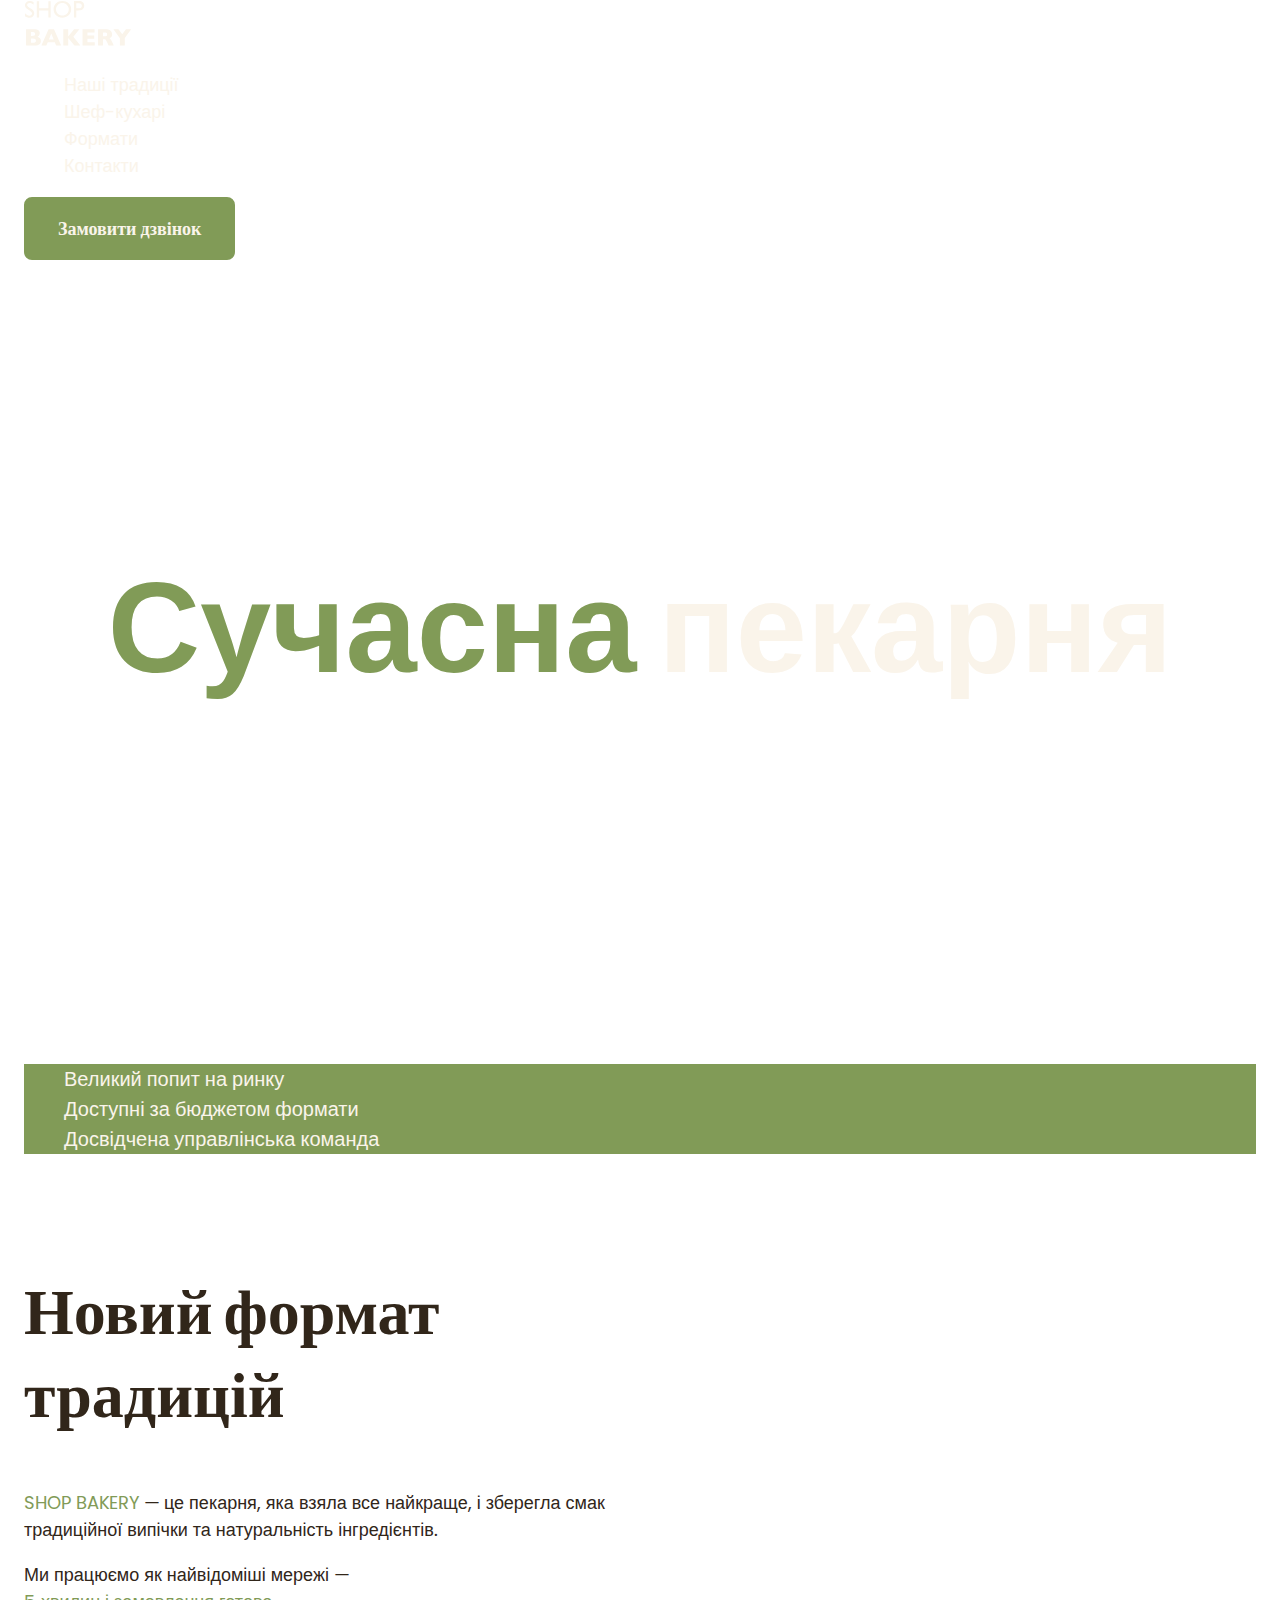
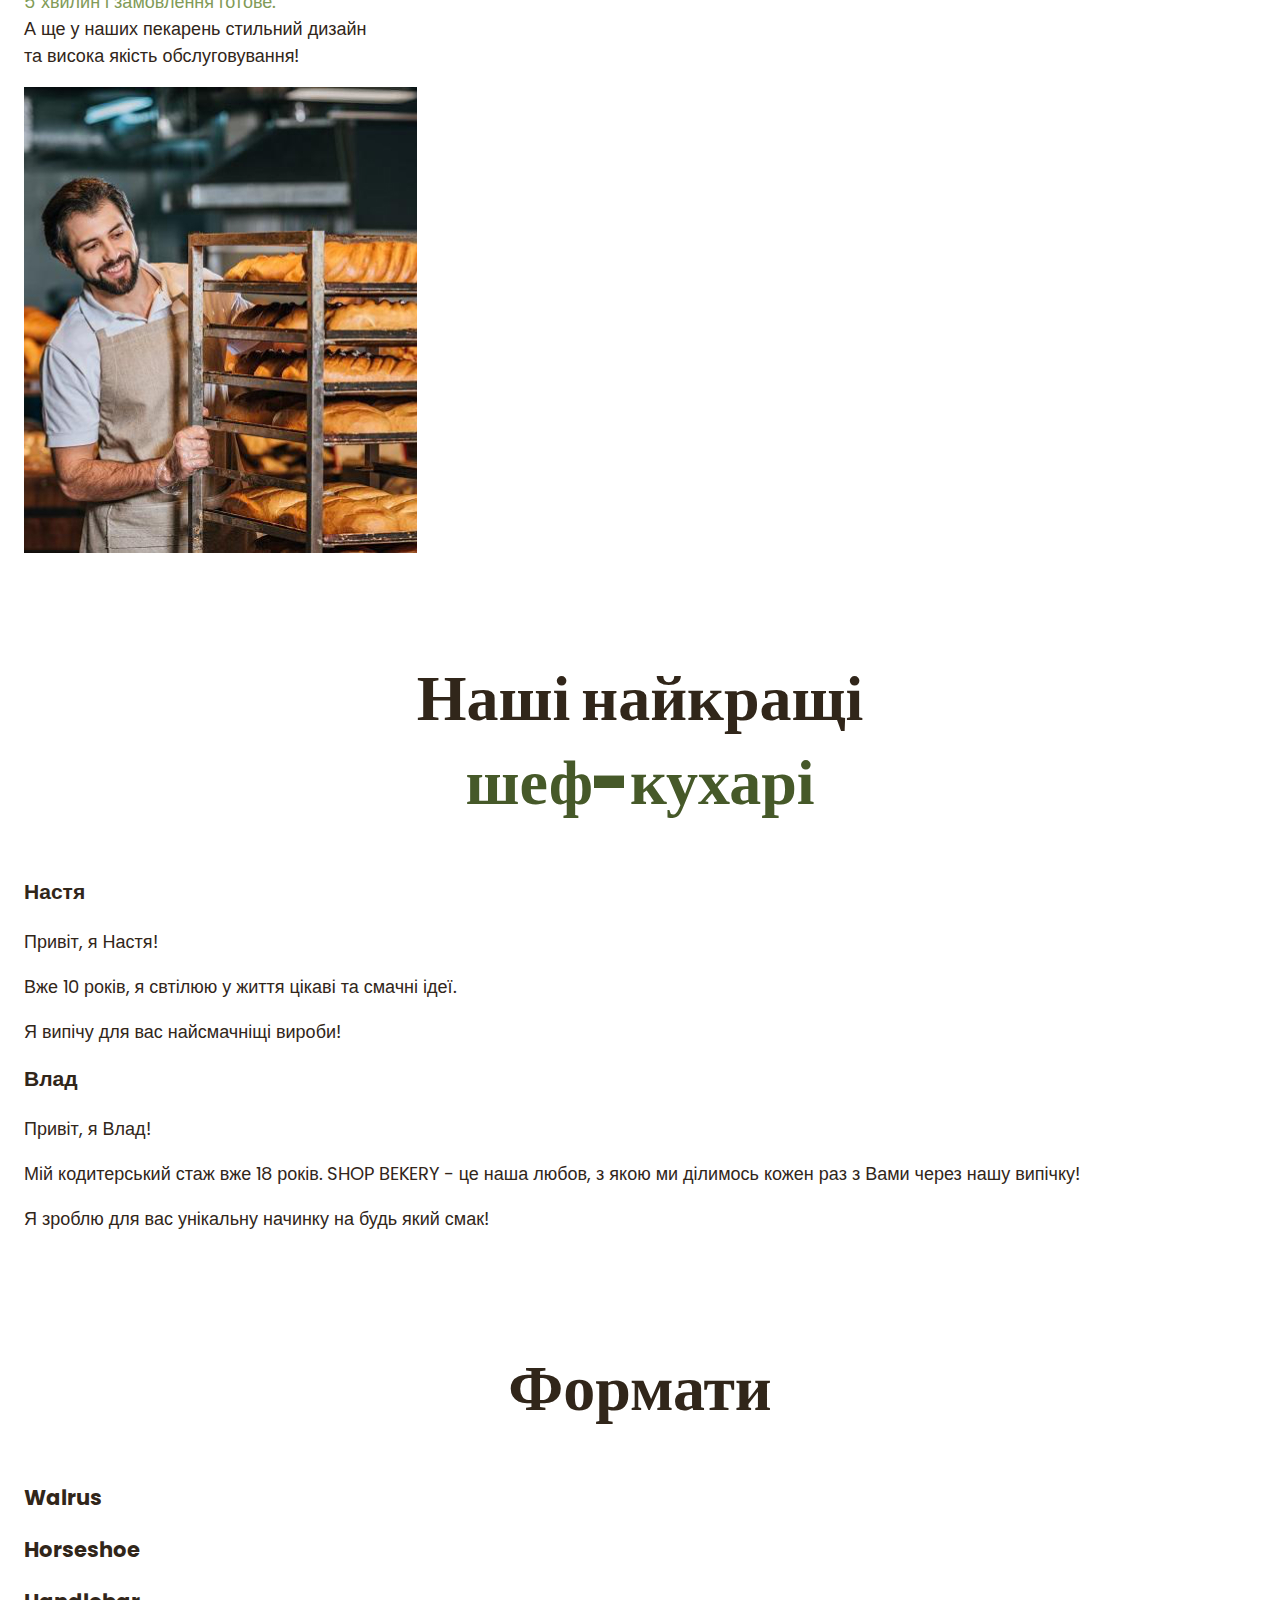
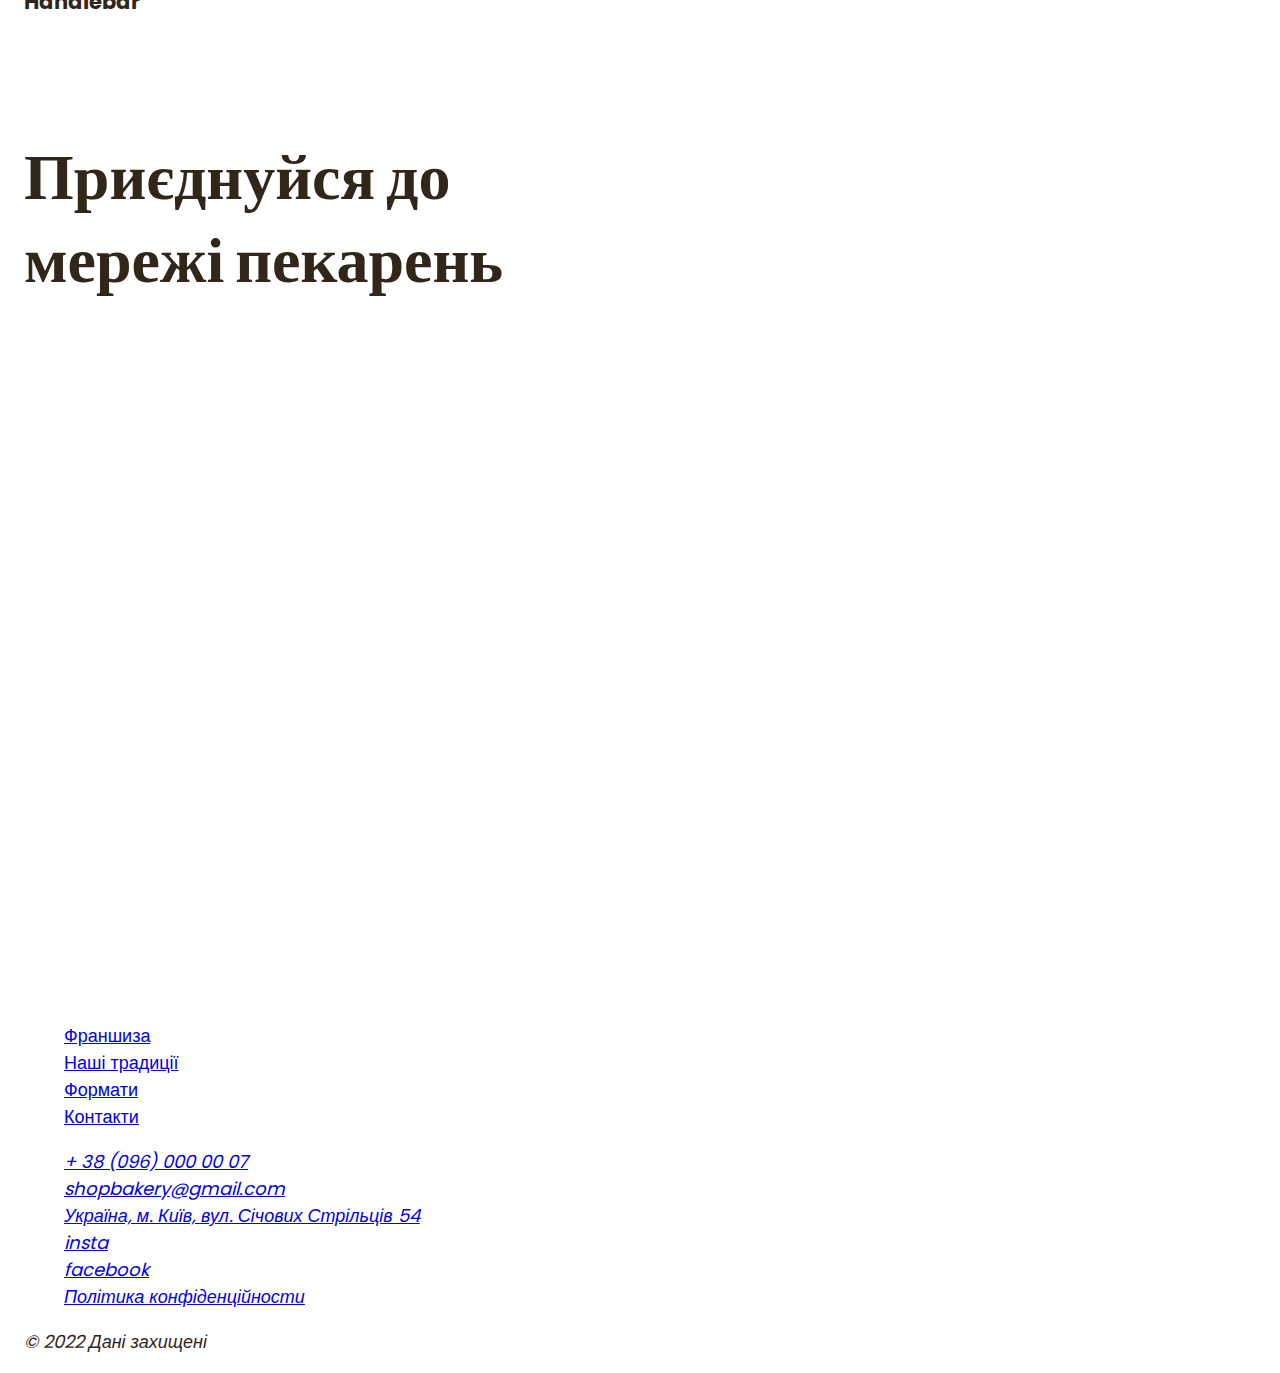
<file: index.html>
<!DOCTYPE html>
<html lang="en">
<head>
    <meta charset="UTF-8">
    <meta name="viewport" content="width=device-width, initial-scale=1.0">
    <title>Backery</title>
    <link rel="stylesheet" href="styles.css">

</head>
<!-- https://www.figma.com/file/fDlsHwelyuOVsfUmCzm3dA/%D0%A1%D1%83%D1%87%D0%B0%D1%81%D0%BD%D1%8F-%D0%BF%D0%B5%D0%BA%D0%B0%D1%80%D0%BD%D1%8F?node-id=115%3A613&mode=dev -->
<body>
        <header>
            <div class="container">
           <nav>
            <a href="./index.html">
            <img src="./images/logo.svg" alt="Логотип сучасної пекарні">
            </a>
            <ul>
                <li><a class="header_link" href="#traditions">Наші традиції</a></li>
                <li><a class="header_link" href="#bestchefs">Шеф-кухарі</a></li>
                <li><a class="header_link" href="#formats">Формати</a></li>
                <li><a class="header_link" href="#contacts">Контакти</a></li>
            </ul>
           </nav>
           <button class="button" type="submit">Замовити дзвінок</button>
        </div>
        </header>
    <main>
        <section class="hero_section">
        <div class="container">
            <h1 class="hero_title"><span class="accent">Сучасна</span> пекарня</h1>
        </div>
        </section>
        <section class="section">
            <div class="container">
            <!-- секція не може бути без заголовку тому прописуємо
            та ховаємо -->
            <h2 class="visually_hidden">Наші переваги</h2>
            <!-- на одну секцію можна задавати два класи чи три
            у форматі class="advantages-list section-title та інше" -->
            <ul class="advantages_list">
                <li>Великий попит на ринку</li>
                <li>Доступні за бюджетом формати</li>
                <li>Досвідчена управлінська команда</li>
            </ul>
            </div>
        </section>
        <section class="section" id="traditions">
        <div class="container">
            <h2 class="section_title">Новий формат <br>традицій</h2>
            <p class="traditions_text_up">
                <span>shop bakery</span> — це пекарня, яка взяла все найкраще, і 
                зберегла смак <br>традиційної випічки та натуральність інгредієнтів.
            </p>
            <p class="traditions_text_simple">
                Ми працюємо як найвідоміші мережі — <br><span>5 хвилин і замовлення готове.</span> 
                <br>А ще у наших пекарень стильний дизайн <br>та висока якість обслуговування!
            </p>
            <img src="./images/image1560.jpg" alt="Пекар">
        </div>
            </section>
        <section class="section" id="bestchefs">
            <div class="container">
            <h2 class="section_title2">Наші найкращі <br><span>шеф-кухарі</span></h2>
            <article>
                <h3>Настя</h3>
                <p>Привіт, я Настя!</p>
                <p>Вже 10 років, я свтілюю у життя цікаві та смачні ідеї.</p>
                <p>Я випічу для вас найсмачніщі вироби!</p>
            </article>
            <article>
                <h3>Влад</h3>
                <p>Привіт, я Влад!</p>
                <p>Мій кодитерський стаж вже 18 років. SHOP BEKERY - це наша любов, 
                з якою ми ділимось кожен раз з Вами через нашу випічку!</p>
                <p>Я зроблю для вас унікальну начинку на будь який смак!</p>
            </article>
            </div>
        </section>
        <section class="section" id="formats">
            <div class="container">
            <h2 class="section_title2">Формати</h2>
            <article>
                <h3 lang="en">Walrus</h3>
            </article>
            <article>
                <h3 lang="en">Horseshoe</h3>
            </article>
            <article>
                <h3 lang="en">Handlebar</h3>
            </article>
            </div>
        </section>
        <section class="section" id="contacts">
            <div class="container">
            <h2 class="section_title"">Приєднуйся до <br>мережі пекарень</h2>
                <iframe src="https://www.google.com/maps/embed?pb=!1m18!1m12!1m3!1d2540.163871257628!2d30.48865857610748!3d50.45667308691633!2m3!1f0!2f0!3f0!3m2!1i1024!2i768!4f13.1!3m3!1m2!1s0x40d4ce637bfe1717%3A0x5370c2254ad1b952!2sSichovykh%20Striltsiv%20St%2C%2054%2C%20Kyiv%2C%20Ukraine%2C%2002000!5e0!3m2!1sen!2spl!4v1699530665594!5m2!1sen!2spl" 
                width="603" 
                height="595" 
                style="border:0;" 
                allowfullscreen="" 
                loading="lazy" 
                referrerpolicy="no-referrer-when-downgrade">
                </iframe>
            </div>
        </section>
        <footer>
            <div class="container">
<nav>
    <a href="#">
    <!-- logo -->
    </a>
    <ul>
        <li><a href="#">Франшиза</a></li>
        <li><a href="#">Наші традиції</a></li>
        <li><a href="#">Формати</a></li>
        <li><a href="#">Контакти</a></li>
    </ul>
</nav>
<address>
    <ul>
        <li><a href="tel:+380960000007">+ 38 (096) 000 00 07</a></li>
        <li><a href="mailto:shopbakery@gmail.com">shopbakery@gmail.com</a></li>
        <li><a href="https://maps.app.goo.gl/y18iVpDZVhQcRv3J6" target="_blank">Україна, м. Київ,
        вул. Січових Стрільців 54</a></li>
        <li><a href="#">insta</a></li>
        <li><a href="#">facebook</a></li>
        <li><a href="#">Політика конфіденційности</a></li>
    </ul>
        <p>© 2022 Дані захищені</p>
</address>
</div>
        </footer>
    </main>
</body>
</html>
</file>
<file: styles.css>
/* text-decoration: text-transform: text-align - покривають майже 90% потреб тексту
 white-space: nowrap; - не дає переноса строки якщо треба все в одну лінію*/

 /* шрифты локальные */
/* poppins-regular - latin */
@font-face {
    font-display: swap;
    font-family: 'Poppins';
    font-style: normal;
    font-weight: 400;
    src: url('../fonts/poppins-v20-latin-regular.woff2') format('woff2');
    /* Chrome 36+, Opera 23+, Firefox 39+, Safari 12+, iOS 10+ */
}

/* poppins-600 - latin */
@font-face {
    font-display: swap;
    font-family: 'Poppins';
    font-style: normal;
    font-weight: 600;
    src: url('../fonts/poppins-v20-latin-600.woff2') format('woff2');
    /* Chrome 36+, Opera 23+, Firefox 39+, Safari 12+, iOS 10+ */
}

/* poppins-700 - latin */
@font-face {
    font-display: swap;
    font-family: 'Poppins';
    font-style: normal;
    font-weight: 700;
    src: url('../fonts/poppins-v20-latin-700.woff2') format('woff2');
    /* Chrome 36+, Opera 23+, Firefox 39+, Safari 12+, iOS 10+ */
}

/* poppins-900 - latin */
@font-face {
    font-display: swap;
    font-family: 'Poppins';
    font-style: normal;
    font-weight: 900;
    src: url('../fonts/poppins-v20-latin-900.woff2') format('woff2');
    /* Chrome 36+, Opera 23+, Firefox 39+, Safari 12+, iOS 10+ */
}

/* створюємо загальну перемінну і кладемо колір 
який використовується найчастіше. потім просто додаємо ці перемінні */

:root 
{
    --primary-brand-color: #31261A;
    --brand-color: #819B57;
    --brand-color2: #FAF4EA;
    --brand-color3: #465929;
}
/* зірочка приміняє цей стиль до всіх елементів. бордер бокс означає що 
паддінг і бордер входить у розмір елемента  */
* {
    box-sizing: border-box;
}

/* якщо треба додати щось до одного елементу зі списку, наприклад є три блоки і треба 
примінити щось до останнього блоку - використовуємо назву стилю
наприклад .box:first-child - тільки до першого блоку */

body
{
    color: var(--primary-brand-color);
    font-family: poppins, sans-serif;
    font-size: 18px;
    font-weight: 400;
    line-height: 1,5;
    margin: 0;
}

/* для всіх заголовків і тексту задаємо марджин 0 
аби браузер автоматично не додавав його звурху та знизу */
h1, h2, h3, h4, h5, h6, p
{
    margin-top: 0;
}

ul
{
    list-style-type: none;
}

.visually_hidden
{
        position: absolute;
        left: -10000px;
        top: auto;
        width: 1px;
        height: 1px;
        overflow: hidden;
    }

/* задали для секцій зверху та знизу по 48px */
.section {
    padding: 48px 0;
}

.button
{ 
    color: var(--brand-color2);
    font-family: Poppins;
    font-size: 18px;
    font-style: normal;
    font-weight: 600;
    line-height: normal;
    display: flex;
    padding: 16px 32px;
    align-items: flex-start;
    gap: 10px;
    border-radius: 8px;
    border: 2px solid var(--brand-color); 
    background: var(--brand-color);
    cursor: pointer;
}

.button:hover 
{
    color: var(--brand-color3);
    background-color: transparent;
}

.header_link
{
    color: var(--brand-color2);
    text-align: center;
    font-family: Poppins,sans-serif;
    font-size: 18px;
    font-style: normal;
    font-weight: 400;
    line-height: normal;
    text-decoration: none;

}

.header_link:hover
{
    color: var(--brand-color);
}

.hero_section
{
    padding: 272px 0;
}

.hero_title
{
    margin-bottom: 0;
    color: var(--brand-color2);
    text-align: center;
    font-family: Poppins, sans-serif;
    font-size: 128px;
    font-style: normal;
    font-weight: 900;
    line-height: normal;
}

 .hero_title .accent
{
    color: var(--brand-color);
}

.advantages_list
{
    color: var(--brand-color2);
    background-color: var(--brand-color);
        font-family: Poppins, sans-serif;
        font-size: 20px;
        font-style: normal;
        font-weight: 300;
        line-height: normal;
}

.section_title
{
    color: var(--primary-brand-color);
        font-family: Poppins;
        font-size: 64px;
        font-style: normal;
        font-weight: 900;
        line-height: 1.3;
}

.section_title2 {
    color: var(--primary-brand-color);
    font-family: Poppins;
    font-size: 64px;
    font-style: normal;
    font-weight: 900;
    line-height: 1.3;
    text-align: center;
}

.section_title2 span {
    color: var(--brand-color3);
}

.traditions_text_up span
{
    color: var(--brand-color);
    text-transform: uppercase;
}

.traditions_text_simple span
{
    color: var(--brand-color);
}

/* аби блок лишався норм розміру
на великих резолюшенах. Ширина сто відсотків 
а максимальна 1280 */
.container {
    width: 100%;
    max-width: 1288px;
    margin: 0 auto;
    padding: 0 24px;
}
</file>
